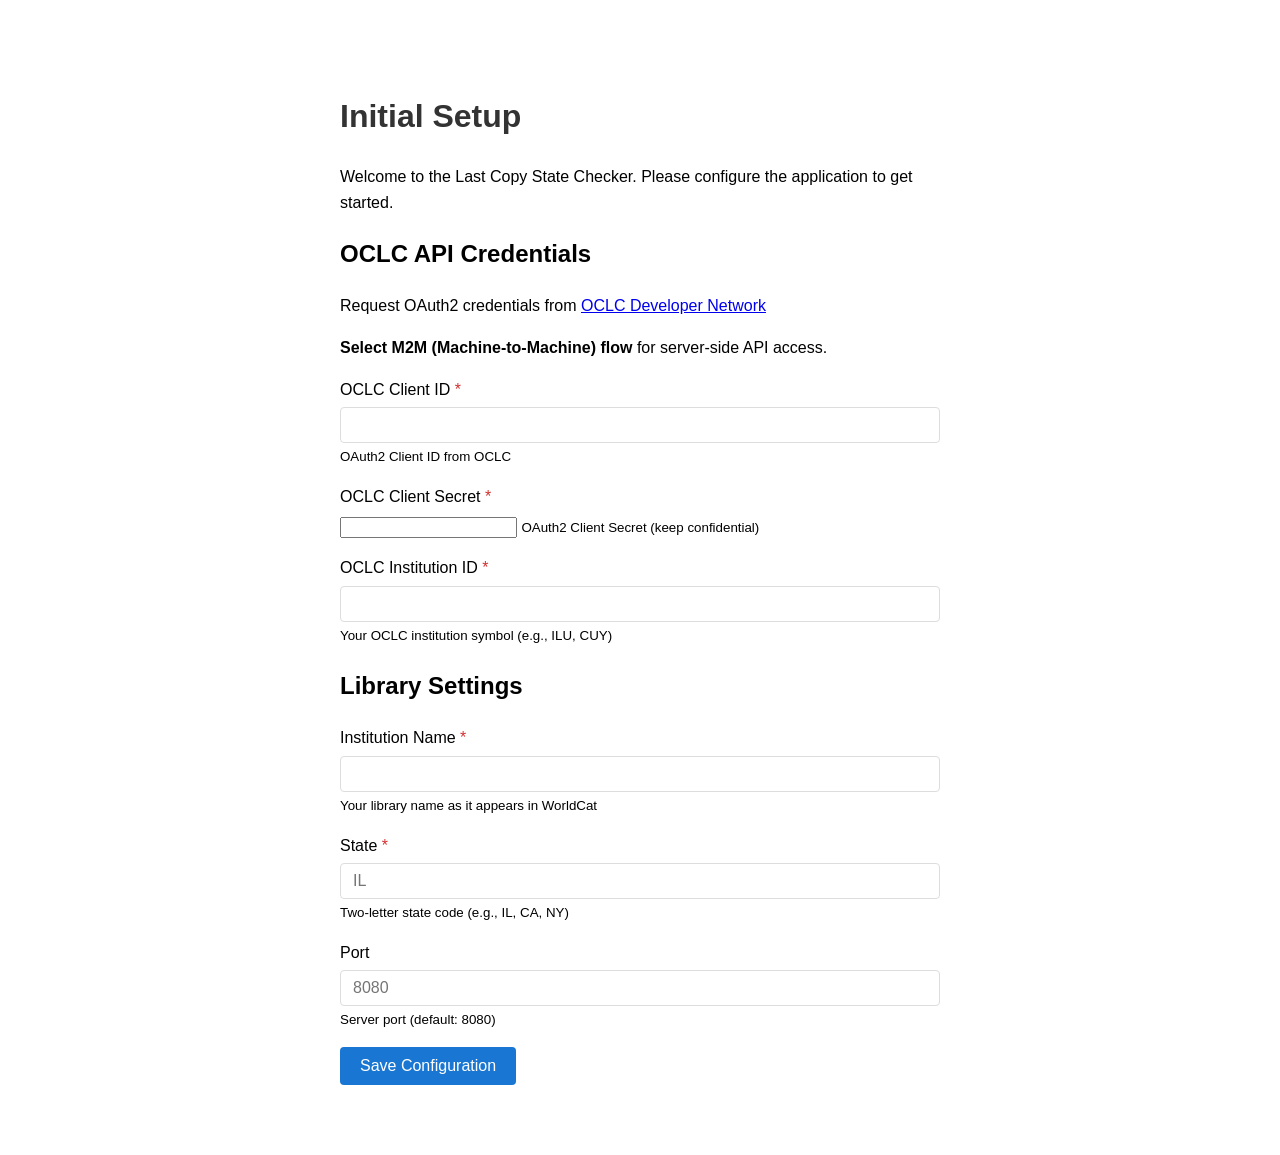
<file: go/web/templates/setup.html>
<!DOCTYPE html>
<html lang="en">
<head>
    <meta charset="UTF-8">
    <meta name="viewport" content="width=device-width, initial-scale=1.0">
    <title>{{ .Title }}</title>
    <style>
        body {
            font-family: -apple-system, BlinkMacSystemFont, "Segoe UI", Roboto, sans-serif;
            max-width: 600px;
            margin: 50px auto;
            padding: 20px;
            line-height: 1.6;
        }
        h1 { color: #333; }
        .form-group {
            margin-bottom: 15px;
        }
        label {
            display: block;
            margin-bottom: 5px;
            font-weight: 500;
        }
        input[type="text"] {
            width: 100%;
            padding: 8px 12px;
            border: 1px solid #ddd;
            border-radius: 4px;
            font-size: 16px;
            box-sizing: border-box;
        }
        .required { color: #d32f2f; }
        button {
            background: #1976d2;
            color: white;
            border: none;
            padding: 10px 20px;
            border-radius: 4px;
            font-size: 16px;
            cursor: pointer;
        }
        button:hover { background: #1565c0; }
        .message {
            padding: 15px;
            margin: 15px 0;
            border-radius: 4px;
            display: none;
        }
        .success { background: #e8f5e9; color: #2e7d32; }
        .error { background: #ffebee; color: #c62828; }
    </style>
</head>
<body>
    <h1>Initial Setup</h1>
    <p>Welcome to the Last Copy State Checker. Please configure the application to get started.</p>
    
    <form id="setupForm">
        <h2>OCLC API Credentials</h2>
        <p>Request OAuth2 credentials from <a href="https://www.oclc.org/developer/" target="_blank">OCLC Developer Network</a></p>
        <p><strong>Select M2M (Machine-to-Machine) flow</strong> for server-side API access.</p>
        
        <div class="form-group">
            <label for="oclc_client_id">
                OCLC Client ID <span class="required">*</span>
            </label>
            <input type="text" id="oclc_client_id" name="oclc_client_id" required>
            <small>OAuth2 Client ID from OCLC</small>
        </div>
        
        <div class="form-group">
            <label for="oclc_client_secret">
                OCLC Client Secret <span class="required">*</span>
            </label>
            <input type="password" id="oclc_client_secret" name="oclc_client_secret" required>
            <small>OAuth2 Client Secret (keep confidential)</small>
        </div>
        
        <div class="form-group">
            <label for="oclc_institution_id">
                OCLC Institution ID <span class="required">*</span>
            </label>
            <input type="text" id="oclc_institution_id" name="oclc_institution_id" required>
            <small>Your OCLC institution symbol (e.g., ILU, CUY)</small>
        </div>
        
        <h2>Library Settings</h2>
        
        <div class="form-group">
            <label for="institution">
                Institution Name <span class="required">*</span>
            </label>
            <input type="text" id="institution" name="institution" required>
            <small>Your library name as it appears in WorldCat</small>
        </div>
        
        <div class="form-group">
            <label for="state">
                State <span class="required">*</span>
            </label>
            <input type="text" id="state" name="state" placeholder="IL" maxlength="2" required>
            <small>Two-letter state code (e.g., IL, CA, NY)</small>
        </div>
        
        <div class="form-group">
            <label for="port">Port</label>
            <input type="text" id="port" name="port" placeholder="8080">
            <small>Server port (default: 8080)</small>
        </div>
        
        <button type="submit">Save Configuration</button>
    </form>
    
    <div id="message" class="message"></div>
    
    <script>
        document.getElementById('setupForm').addEventListener('submit', async (e) => {
            e.preventDefault();
            
            const formData = new FormData(e.target);
            
            try {
                const response = await fetch('/setup', {
                    method: 'POST',
                    body: new URLSearchParams(formData)
                });
                
                const result = await response.json();
                const msgDiv = document.getElementById('message');
                
                if (response.ok) {
                    msgDiv.className = 'message success';
                    msgDiv.textContent = result.message;
                    msgDiv.style.display = 'block';
                    // Redirect to main app immediately
                    setTimeout(() => window.location.href = '/', 500);
                } else {
                    msgDiv.className = 'message error';
                    msgDiv.textContent = result.error || 'An error occurred';
                    msgDiv.style.display = 'block';
                }
            } catch (err) {
                const msgDiv = document.getElementById('message');
                msgDiv.className = 'message error';
                msgDiv.textContent = 'Network error: ' + err.message;
                msgDiv.style.display = 'block';
            }
        });
    </script>
</body>
</html>
</file>
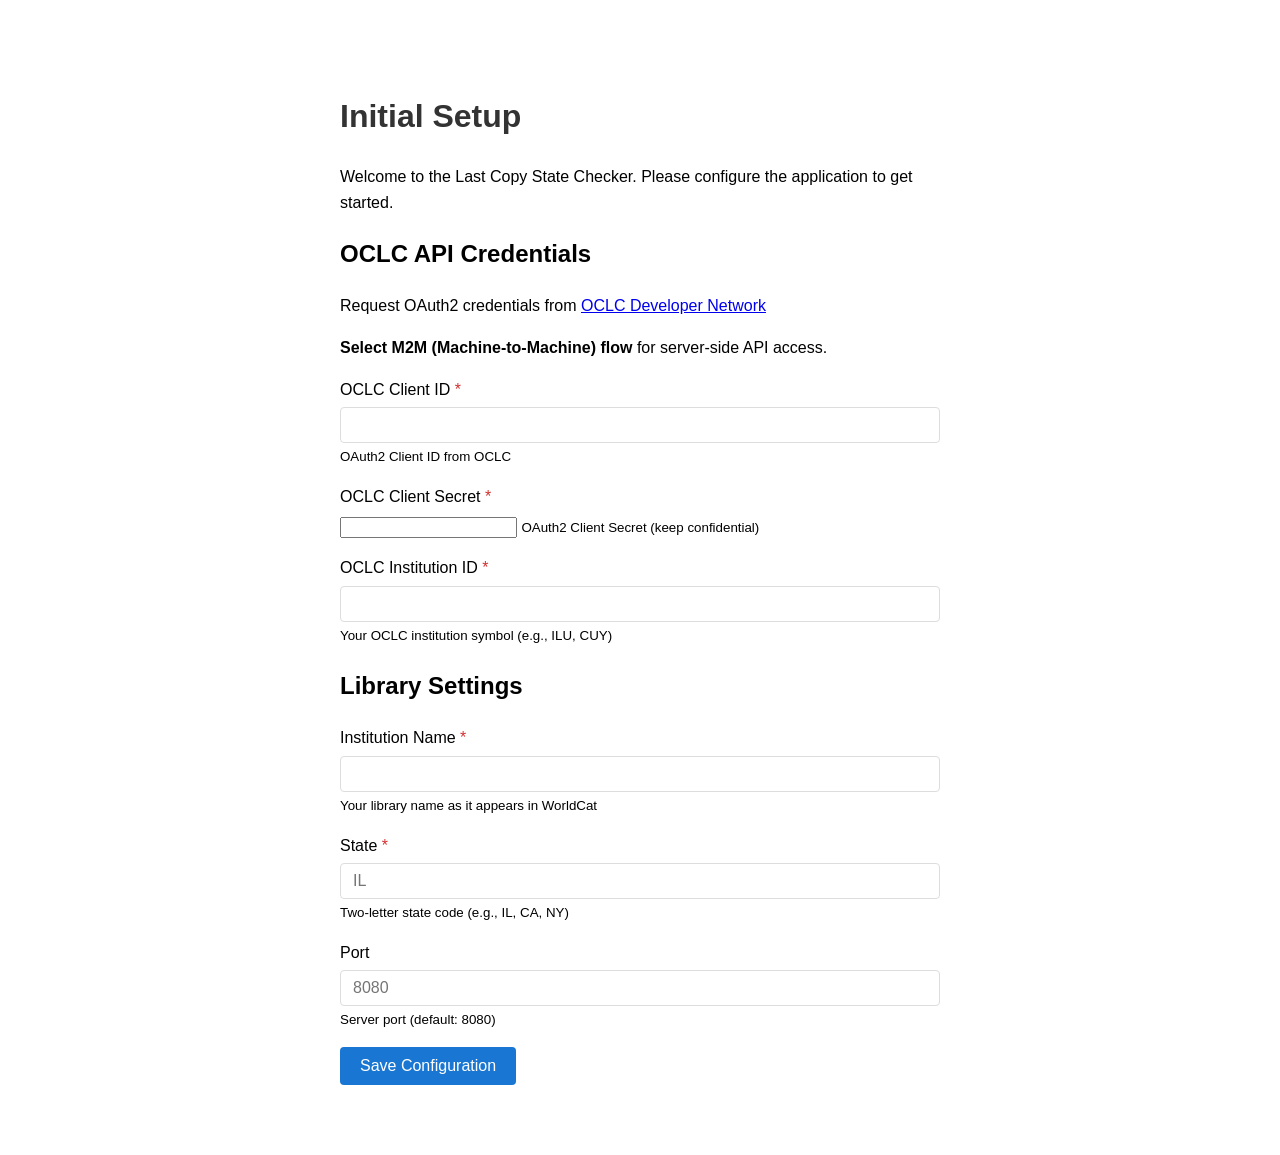
<file: cmd/server/web/templates/setup.html>
<!DOCTYPE html>
<html lang="en">
<head>
    <meta charset="UTF-8">
    <meta name="viewport" content="width=device-width, initial-scale=1.0">
    <title>{{ .Title }}</title>
    <style>
        body {
            font-family: -apple-system, BlinkMacSystemFont, "Segoe UI", Roboto, sans-serif;
            max-width: 600px;
            margin: 50px auto;
            padding: 20px;
            line-height: 1.6;
        }
        h1 { color: #333; }
        .form-group {
            margin-bottom: 15px;
        }
        label {
            display: block;
            margin-bottom: 5px;
            font-weight: 500;
        }
        input[type="text"] {
            width: 100%;
            padding: 8px 12px;
            border: 1px solid #ddd;
            border-radius: 4px;
            font-size: 16px;
            box-sizing: border-box;
        }
        .required { color: #d32f2f; }
        button {
            background: #1976d2;
            color: white;
            border: none;
            padding: 10px 20px;
            border-radius: 4px;
            font-size: 16px;
            cursor: pointer;
        }
        button:hover { background: #1565c0; }
        .message {
            padding: 15px;
            margin: 15px 0;
            border-radius: 4px;
            display: none;
        }
        .success { background: #e8f5e9; color: #2e7d32; }
        .error { background: #ffebee; color: #c62828; }
    </style>
</head>
<body>
    <h1>Initial Setup</h1>
    <p>Welcome to the Last Copy State Checker. Please configure the application to get started.</p>
    
    <form id="setupForm">
        <h2>OCLC API Credentials</h2>
        <p>Request OAuth2 credentials from <a href="https://www.oclc.org/developer/" target="_blank">OCLC Developer Network</a></p>
        <p><strong>Select M2M (Machine-to-Machine) flow</strong> for server-side API access.</p>
        
        <div class="form-group">
            <label for="oclc_client_id">
                OCLC Client ID <span class="required">*</span>
            </label>
            <input type="text" id="oclc_client_id" name="oclc_client_id" required>
            <small>OAuth2 Client ID from OCLC</small>
        </div>
        
        <div class="form-group">
            <label for="oclc_client_secret">
                OCLC Client Secret <span class="required">*</span>
            </label>
            <input type="password" id="oclc_client_secret" name="oclc_client_secret" required>
            <small>OAuth2 Client Secret (keep confidential)</small>
        </div>
        
        <div class="form-group">
            <label for="oclc_institution_id">
                OCLC Institution ID <span class="required">*</span>
            </label>
            <input type="text" id="oclc_institution_id" name="oclc_institution_id" required>
            <small>Your OCLC institution symbol (e.g., ILU, CUY)</small>
        </div>
        
        <h2>Library Settings</h2>
        
        <div class="form-group">
            <label for="institution">
                Institution Name <span class="required">*</span>
            </label>
            <input type="text" id="institution" name="institution" required>
            <small>Your library name as it appears in WorldCat</small>
        </div>
        
        <div class="form-group">
            <label for="state">
                State <span class="required">*</span>
            </label>
            <input type="text" id="state" name="state" placeholder="IL" maxlength="2" required>
            <small>Two-letter state code (e.g., IL, CA, NY)</small>
        </div>
        
        <div class="form-group">
            <label for="port">Port</label>
            <input type="text" id="port" name="port" placeholder="8080">
            <small>Server port (default: 8080)</small>
        </div>
        
        <button type="submit">Save Configuration</button>
    </form>
    
    <div id="message" class="message"></div>
    
    <script>
        document.getElementById('setupForm').addEventListener('submit', async (e) => {
            e.preventDefault();
            
            const formData = new FormData(e.target);
            
            try {
                // Use relative URL - if page is /lastcopy/, this posts to /lastcopy/setup
                const response = await fetch('./setup', {
                    method: 'POST',
                    body: new URLSearchParams(formData)
                });
                
                const result = await response.json();
                const msgDiv = document.getElementById('message');
                
                if (response.ok) {
                    msgDiv.className = 'message success';
                    msgDiv.textContent = result.message;
                    msgDiv.style.display = 'block';
                    // Redirect to main app immediately (relative to current path)
                    setTimeout(() => window.location.href = './', 500);
                } else {
                    msgDiv.className = 'message error';
                    msgDiv.textContent = result.error || 'An error occurred';
                    msgDiv.style.display = 'block';
                }
            } catch (err) {
                const msgDiv = document.getElementById('message');
                msgDiv.className = 'message error';
                msgDiv.textContent = 'Network error: ' + err.message;
                msgDiv.style.display = 'block';
            }
        });
    </script>
</body>
</html>
</file>
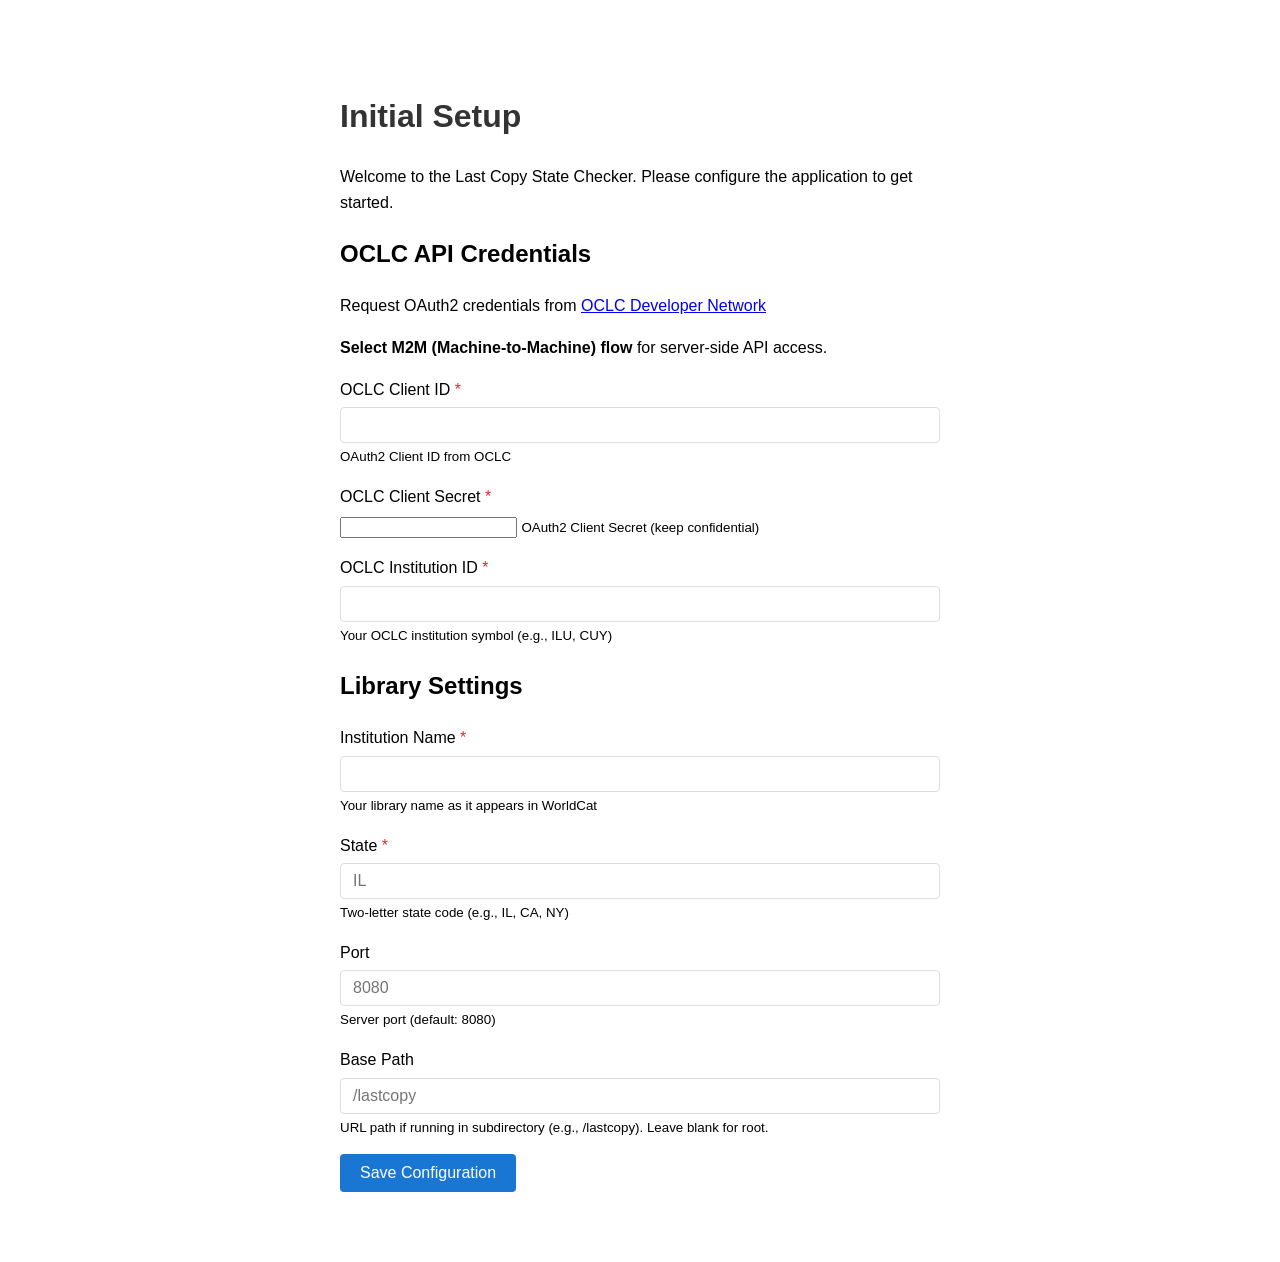
<file: go/cmd/server/web/templates/setup.html>
<!DOCTYPE html>
<html lang="en">
<head>
    <meta charset="UTF-8">
    <meta name="viewport" content="width=device-width, initial-scale=1.0">
    <title>{{ .Title }}</title>
    <style>
        body {
            font-family: -apple-system, BlinkMacSystemFont, "Segoe UI", Roboto, sans-serif;
            max-width: 600px;
            margin: 50px auto;
            padding: 20px;
            line-height: 1.6;
        }
        h1 { color: #333; }
        .form-group {
            margin-bottom: 15px;
        }
        label {
            display: block;
            margin-bottom: 5px;
            font-weight: 500;
        }
        input[type="text"] {
            width: 100%;
            padding: 8px 12px;
            border: 1px solid #ddd;
            border-radius: 4px;
            font-size: 16px;
            box-sizing: border-box;
        }
        .required { color: #d32f2f; }
        button {
            background: #1976d2;
            color: white;
            border: none;
            padding: 10px 20px;
            border-radius: 4px;
            font-size: 16px;
            cursor: pointer;
        }
        button:hover { background: #1565c0; }
        .message {
            padding: 15px;
            margin: 15px 0;
            border-radius: 4px;
            display: none;
        }
        .success { background: #e8f5e9; color: #2e7d32; }
        .error { background: #ffebee; color: #c62828; }
    </style>
</head>
<body>
    <h1>Initial Setup</h1>
    <p>Welcome to the Last Copy State Checker. Please configure the application to get started.</p>
    
    <form id="setupForm">
        <h2>OCLC API Credentials</h2>
        <p>Request OAuth2 credentials from <a href="https://www.oclc.org/developer/" target="_blank">OCLC Developer Network</a></p>
        <p><strong>Select M2M (Machine-to-Machine) flow</strong> for server-side API access.</p>
        
        <div class="form-group">
            <label for="oclc_client_id">
                OCLC Client ID <span class="required">*</span>
            </label>
            <input type="text" id="oclc_client_id" name="oclc_client_id" required>
            <small>OAuth2 Client ID from OCLC</small>
        </div>
        
        <div class="form-group">
            <label for="oclc_client_secret">
                OCLC Client Secret <span class="required">*</span>
            </label>
            <input type="password" id="oclc_client_secret" name="oclc_client_secret" required>
            <small>OAuth2 Client Secret (keep confidential)</small>
        </div>
        
        <div class="form-group">
            <label for="oclc_institution_id">
                OCLC Institution ID <span class="required">*</span>
            </label>
            <input type="text" id="oclc_institution_id" name="oclc_institution_id" required>
            <small>Your OCLC institution symbol (e.g., ILU, CUY)</small>
        </div>
        
        <h2>Library Settings</h2>
        
        <div class="form-group">
            <label for="institution">
                Institution Name <span class="required">*</span>
            </label>
            <input type="text" id="institution" name="institution" required>
            <small>Your library name as it appears in WorldCat</small>
        </div>
        
        <div class="form-group">
            <label for="state">
                State <span class="required">*</span>
            </label>
            <input type="text" id="state" name="state" placeholder="IL" maxlength="2" required>
            <small>Two-letter state code (e.g., IL, CA, NY)</small>
        </div>
        
        <div class="form-group">
            <label for="port">Port</label>
            <input type="text" id="port" name="port" placeholder="8080">
            <small>Server port (default: 8080)</small>
        </div>
        
        <div class="form-group">
            <label for="base_path">Base Path</label>
            <input type="text" id="base_path" name="base_path" placeholder="/lastcopy">
            <small>URL path if running in subdirectory (e.g., /lastcopy). Leave blank for root.</small>
        </div>
        
        <button type="submit">Save Configuration</button>
    </form>
    
    <div id="message" class="message"></div>
    
    <script>
        document.getElementById('setupForm').addEventListener('submit', async (e) => {
            e.preventDefault();
            
            const formData = new FormData(e.target);
            
            // Get base_path from form to construct correct URL
            const basePath = formData.get('base_path') || '';
            const setupUrl = basePath ? basePath.replace(/\/$/, '') + '/setup' : '/setup';
            
            try {
                const response = await fetch(setupUrl, {
                    method: 'POST',
                    body: new URLSearchParams(formData)
                });
                
                const result = await response.json();
                const msgDiv = document.getElementById('message');
                
                if (response.ok) {
                    msgDiv.className = 'message success';
                    msgDiv.textContent = result.message;
                    msgDiv.style.display = 'block';
                    // Redirect to main app immediately (using base path)
                    const homeUrl = basePath ? basePath.replace(/\/$/, '') + '/' : '/';
                    setTimeout(() => window.location.href = homeUrl, 500);
                } else {
                    msgDiv.className = 'message error';
                    msgDiv.textContent = result.error || 'An error occurred';
                    msgDiv.style.display = 'block';
                }
            } catch (err) {
                const msgDiv = document.getElementById('message');
                msgDiv.className = 'message error';
                msgDiv.textContent = 'Network error: ' + err.message;
                msgDiv.style.display = 'block';
            }
        });
    </script>
</body>
</html>
</file>
